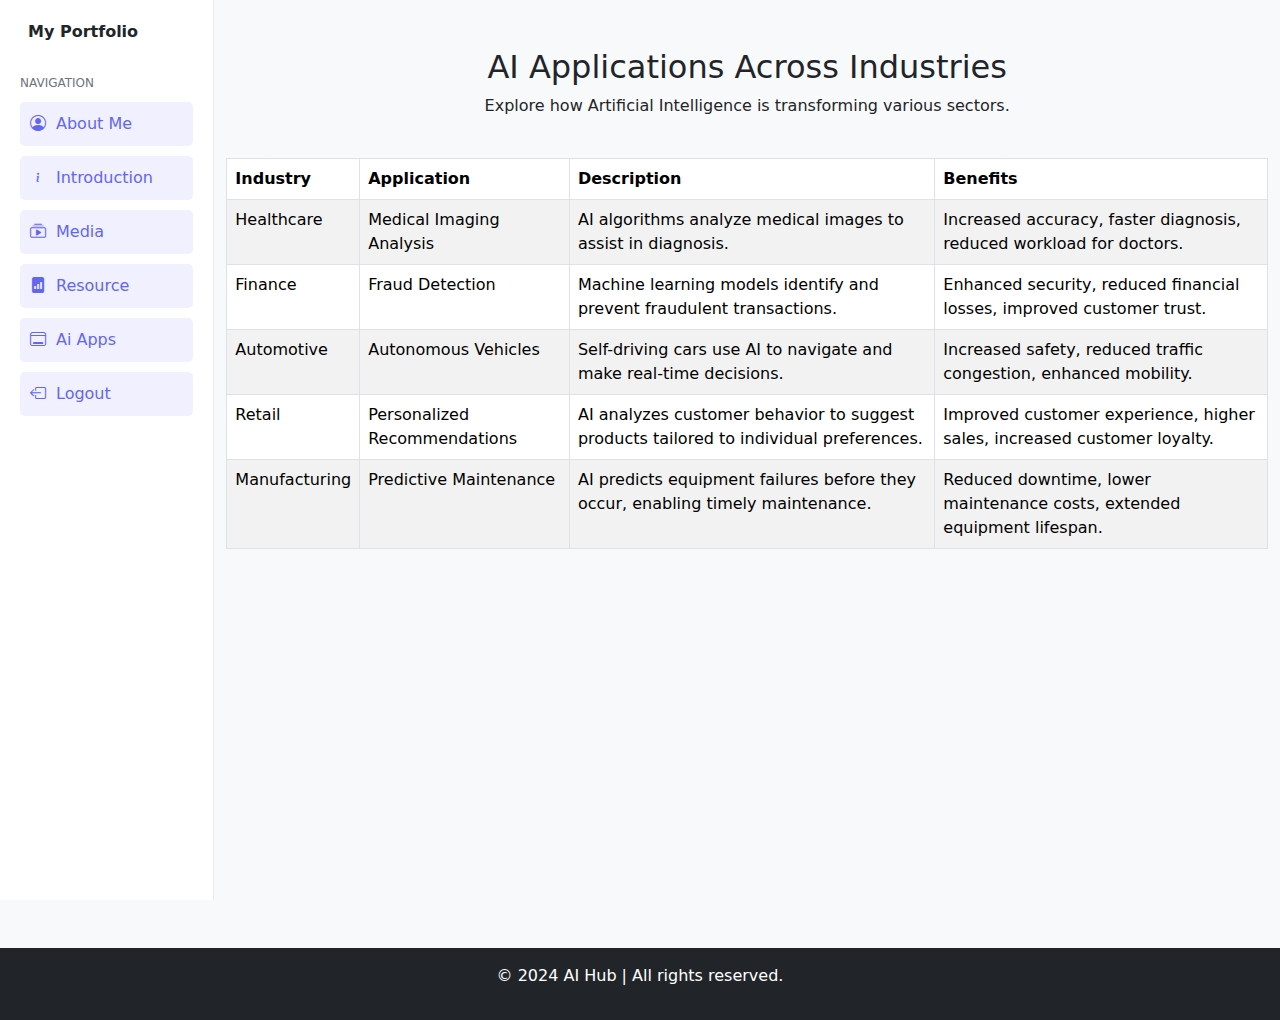
<file: ai-app.html>
<!DOCTYPE html>
<html lang="en">
<head>
    <meta charset="UTF-8">
    <meta name="viewport" content="width=device-width, initial-scale=1.0">
    <link href="https://cdn.jsdelivr.net/npm/bootstrap@5.3.0/dist/css/bootstrap.min.css" rel="stylesheet">
    <link rel="stylesheet" href="https://cdn.jsdelivr.net/npm/bootstrap-icons@1.11.1/font/bootstrap-icons.css">
    <link rel="stylesheet" href="/styles.css">
    <title>Document</title>
</head>
<body>

    <div class="wrapper">

        <nav id="sidebar" class="bg-white d-md-block">
            <div class="sidebar-header">
                <div class="logo-container">
                    <span class="ms-2 fw-bold">My Portfolio</span>
                </div>
            </div>

            <div class="sidebar-menu">
                <p class="menu-label">NAVIGATION</p>
                <ul class="list-unstyled">
                    <li class="active">
                        <a href="index.html"><i class="bi bi-person-circle"></i> <span>About Me</span></a>
                    </li>
                    <li class="active">
                        <a href="introduction.html"><i class="bi bi-info"></i> <span>Introduction</span></a>
                    </li>
                    <li class="active">
                        <a href="media.html"><i class="bi bi-collection-play"></i> <span>Media</span></a>
                    </li>
                    
                    <li class="active">
                        <a href="resource.html"><i class="bi bi-file-bar-graph-fill"></i><span>Resource</span></a>
                    </li>
                    <li class="active">
                        <a href="ai-app.html"><i class="bi bi-window-desktop"></i> <span>Ai Apps</span></a>
                    </li>
                    <li class="active">
                        <a href="login.html"><i class="bi bi-box-arrow-left"></i> <span>Logout</span></a>
                    </li>
                </ul>
            </div>
        </nav>
        <section class="container mt-5">
            <h2 class="text-center">AI Applications Across Industries</h2>
            <p class="text-center">Explore how Artificial Intelligence is transforming various sectors.</p>
            
            <div class="table-responsive">
                <table class="table table-striped table-bordered mt-4">
                    <thead class="thead-dark">
                        <tr>
                            <th>Industry</th>
                            <th>Application</th>
                            <th>Description</th>
                            <th>Benefits</th>
                        </tr>
                    </thead>
                    <tbody>
                        <tr>
                            <td>Healthcare</td>
                            <td>Medical Imaging Analysis</td>
                            <td>AI algorithms analyze medical images to assist in diagnosis.</td>
                            <td>Increased accuracy, faster diagnosis, reduced workload for doctors.</td>
                        </tr>
                        <tr>
                            <td>Finance</td>
                            <td>Fraud Detection</td>
                            <td>Machine learning models identify and prevent fraudulent transactions.</td>
                            <td>Enhanced security, reduced financial losses, improved customer trust.</td>
                        </tr>
                        <tr>
                            <td>Automotive</td>
                            <td>Autonomous Vehicles</td>
                            <td>Self-driving cars use AI to navigate and make real-time decisions.</td>
                            <td>Increased safety, reduced traffic congestion, enhanced mobility.</td>
                        </tr>
                        <tr>
                            <td>Retail</td>
                            <td>Personalized Recommendations</td>
                            <td>AI analyzes customer behavior to suggest products tailored to individual preferences.</td>
                            <td>Improved customer experience, higher sales, increased customer loyalty.</td>
                        </tr>
                        <tr>
                            <td>Manufacturing</td>
                            <td>Predictive Maintenance</td>
                            <td>AI predicts equipment failures before they occur, enabling timely maintenance.</td>
                            <td>Reduced downtime, lower maintenance costs, extended equipment lifespan.</td>
                        </tr>
                    </tbody>
                </table>
            </div>
        </section>
    </div>
    <footer class="bg-dark text-white text-center py-3 mt-5">
        <p>&copy; 2024 AI Hub | All rights reserved.</p>
    </footer>
</body>
</html>
</file>
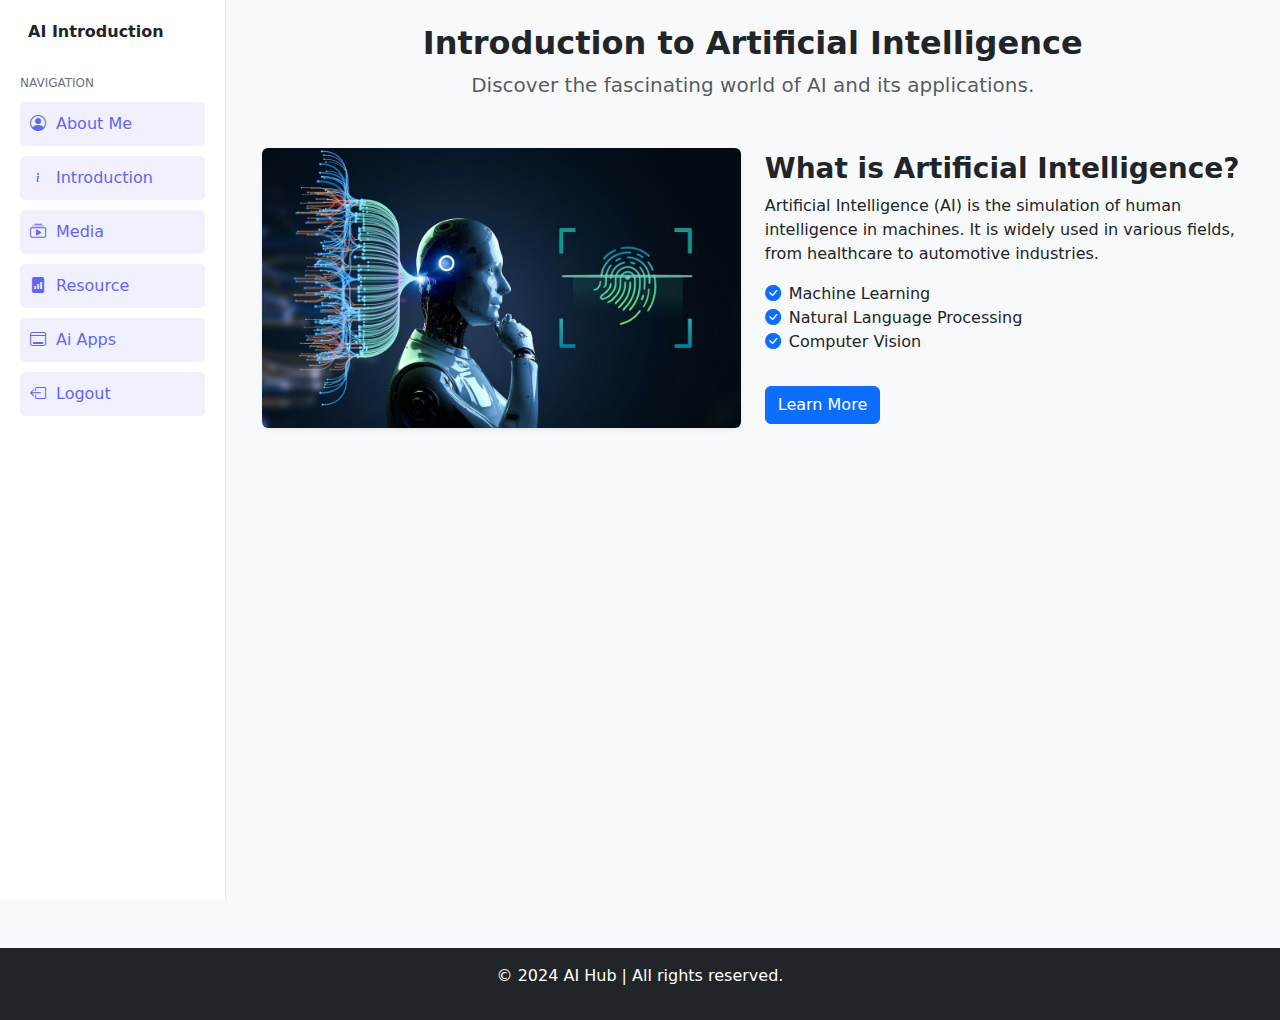
<file: introduction.html>
<!DOCTYPE html>
<html lang="en">

<head>
    <meta charset="UTF-8">
    <meta name="viewport" content="width=device-width, initial-scale=1.0">
    <title>My Video Collection</title>
    <link href="https://cdn.jsdelivr.net/npm/bootstrap@5.3.0/dist/css/bootstrap.min.css" rel="stylesheet">
    <link rel="stylesheet" href="https://cdn.jsdelivr.net/npm/bootstrap-icons@1.11.1/font/bootstrap-icons.css">
    <link rel="stylesheet" href="../styles.css">
</head>

<body>
    <div class="wrapper">
        <nav id="sidebar" class="bg-white d-md-block">
            <div class="sidebar-header">
                <div class="logo-container">
                    <span class="ms-2 fw-bold">AI Introduction</span>
                </div>
            </div>

            <div class="sidebar-menu">
                <p class="menu-label">NAVIGATION</p>
                <ul class="list-unstyled">
                    <li class="active">
                        <a href="index.html"><i class="bi bi-person-circle"></i> <span>About Me</span></a>
                    </li>
                    <li class="active">
                        <a href="introduction.html"><i class="bi bi-info"></i> <span>Introduction</span></a>
                    </li>
                    <li class="active">
                        <a href="media.html"><i class="bi bi-collection-play"></i> <span>Media</span></a>
                    </li>
                    
                    <li class="active">
                        <a href="resource.html"><i class="bi bi-file-bar-graph-fill"></i><span>Resource</span></a>
                    </li>
                    <li class="active">
                        <a href="ai-app.html"><i class="bi bi-window-desktop"></i> <span>Ai Apps</span></a>
                    </li>
                    <li class="active">
                        <a href="login.html"><i class="bi bi-box-arrow-left"></i> <span>Logout</span></a>
                    </li>
                </ul>
            </div>
        </nav>

        <main class="flex-grow-1 ms-auto p-4" style="margin-left: 250px;">
            <div class="container">
                <div class="text-center mb-5">
                    <h2 class="fw-bold">Introduction to Artificial Intelligence</h2>
                    <p class="lead text-muted">Discover the fascinating world of AI and its applications.</p>
                </div>
                <div class="row align-items-center">
                    <div class="col-md-6">
                        <img src="image/6440f9477c2a321f0dd6ab61_How Artificial Intelligence (AI) Is Used In Biometrics.jpg" alt="AI Image" class="img-fluid rounded shadow-sm">
                    </div>
                    <div class="col-md-6">
                        <h3 class="fw-semibold">What is Artificial Intelligence?</h3>
                        <p>Artificial Intelligence (AI) is the simulation of human intelligence in machines. It is widely used in various fields, from healthcare to automotive industries.</p>
                        <ul class="list-unstyled">
                            <li><i class="bi bi-check-circle-fill text-primary me-2"></i>Machine Learning</li>
                            <li><i class="bi bi-check-circle-fill text-primary me-2"></i>Natural Language Processing</li>
                            <li><i class="bi bi-check-circle-fill text-primary me-2"></i>Computer Vision</li>
                        </ul>
                        <a href="https://en.wikipedia.org/wiki/Artificial_intelligence" class="btn btn-primary mt-3" target="_blank">Learn More</a>
                    </div>
                </div>
            </div>
        </main>
    </div>
    <footer class="bg-dark text-white text-center py-3 mt-5">
        <p>&copy; 2024 AI Hub | All rights reserved.</p>
    </footer>

    <script src="https://cdn.jsdelivr.net/npm/bootstrap@5.3.0/dist/js/bootstrap.bundle.min.js"></script>
</body>

</html>
</file>
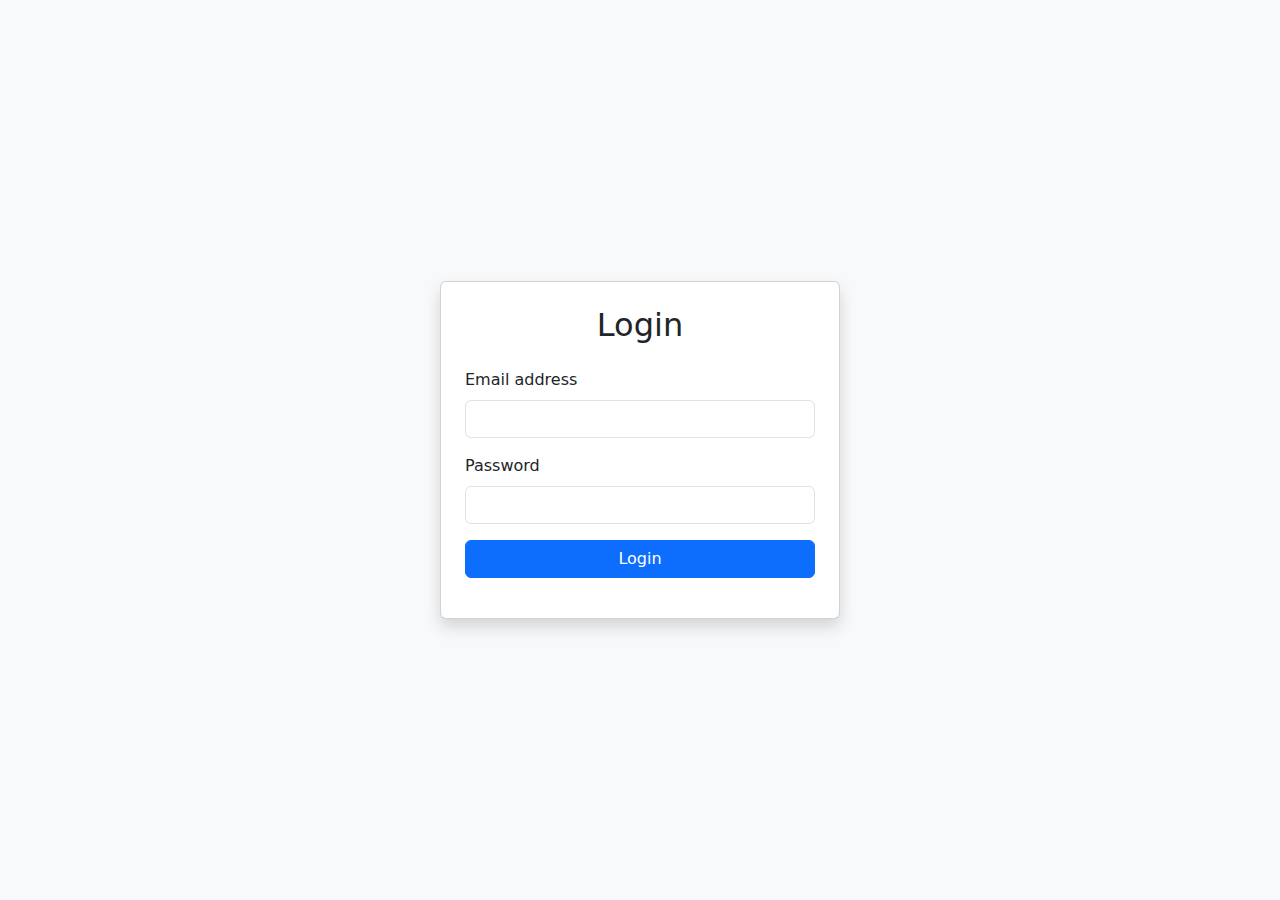
<file: login.html>
<!DOCTYPE html>
<html lang="en">

<head>
    <meta charset="UTF-8">
    <meta name="viewport" content="width=device-width, initial-scale=1.0">
    <title>Login</title>
    <link href="https://cdn.jsdelivr.net/npm/bootstrap@5.3.0/dist/css/bootstrap.min.css" rel="stylesheet">
</head>

<body class="d-flex align-items-center justify-content-center" style="height: 100vh; background-color: #f8f9fa;">
    <div class="card shadow p-4" style="width: 100%; max-width: 400px;">
        <h2 class="text-center mb-4">Login</h2>

        <form action="index.html">
            <div class="mb-3">
                <label for="email" class="form-label">Email address</label>
                <input type="email" class="form-control" id="email" name="email" required>
            </div>
            <div class="mb-3">
                <label for="password" class="form-label">Password</label>
                <input type="password" class="form-control" id="password" name="password" required>
            </div>
            <div class="d-flex justify-content-between align-items-center mb-3">
                <button class="btn btn-primary w-100" type="submit">Login</button>
            </div>
        </form>
    </div>

    <script src="https://cdn.jsdelivr.net/npm/bootstrap@5.3.0/dist/js/bootstrap.bundle.min.js"></script>
</body>

</html>
</file>
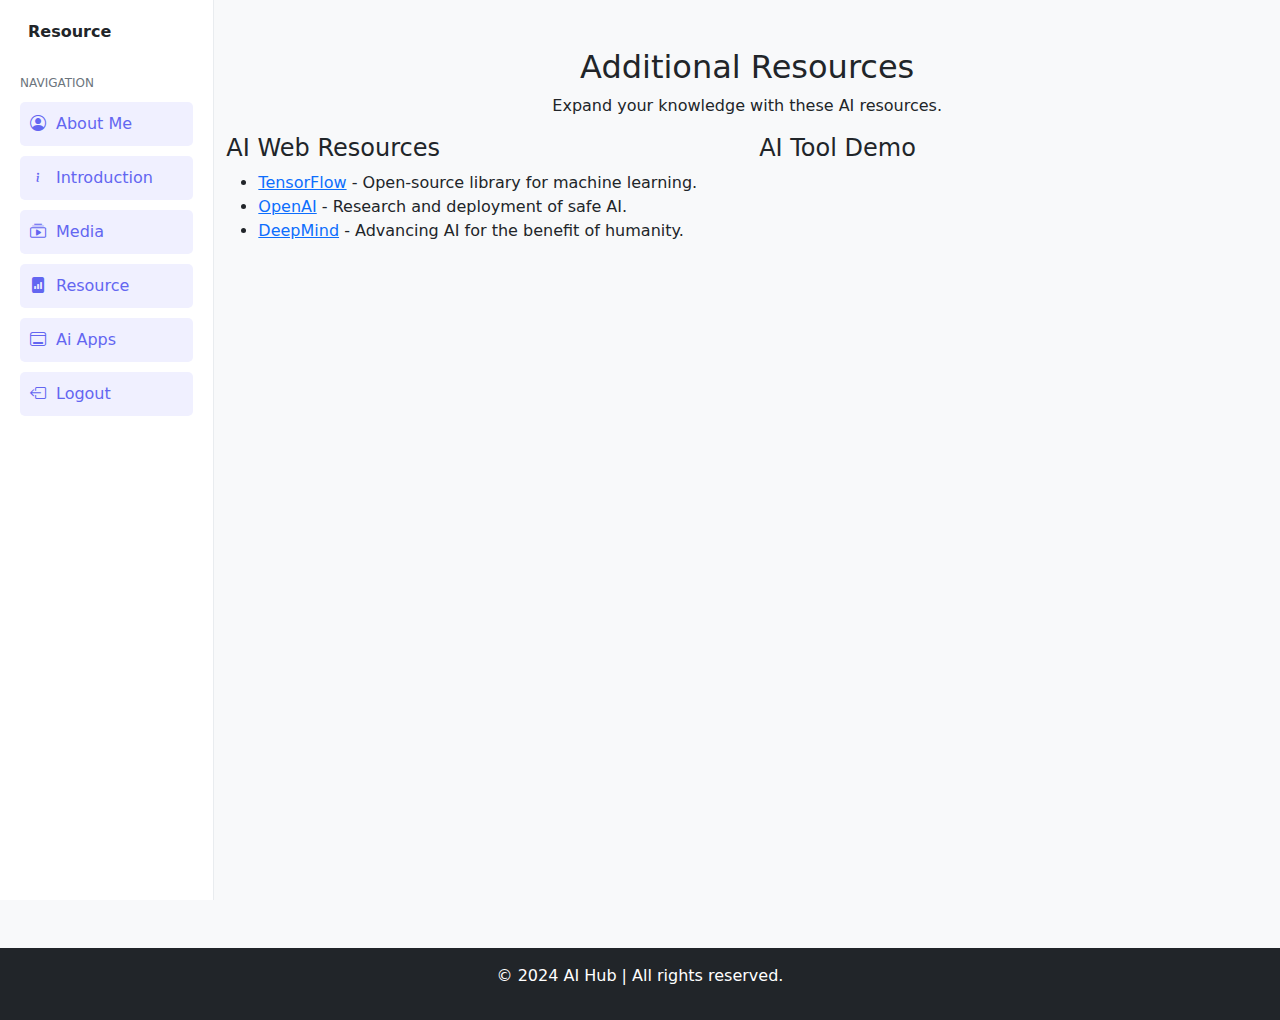
<file: resource.html>
<!DOCTYPE html>
<html lang="en">
<head>
    <meta charset="UTF-8">
    <meta name="viewport" content="width=device-width, initial-scale=1.0">
    <title>Document</title>
    <link href="https://cdn.jsdelivr.net/npm/bootstrap@5.3.0/dist/css/bootstrap.min.css" rel="stylesheet">
    <link rel="stylesheet" href="https://cdn.jsdelivr.net/npm/bootstrap-icons@1.11.1/font/bootstrap-icons.css">
    <link rel="stylesheet" href="/styles.css">
</head>
<body>

    <div class="wrapper">
        <nav id="sidebar" class="bg-white d-md-block">
            <div class="sidebar-header">
                <div class="logo-container">
                    <span class="ms-2 fw-bold">Resource</span>
                </div>
            </div>

            <div class="sidebar-menu">
                <p class="menu-label">NAVIGATION</p>
                <ul class="list-unstyled">
                    <li class="active">
                        <a href="index.html"><i class="bi bi-person-circle"></i> <span>About Me</span></a>
                    </li>
                    <li class="active">
                        <a href="introduction.html"><i class="bi bi-info"></i> <span>Introduction</span></a>
                    </li>
                    <li class="active">
                        <a href="media.html"><i class="bi bi-collection-play"></i> <span>Media</span></a>
                    </li>
                    
                    <li class="active">
                        <a href="resource.html"><i class="bi bi-file-bar-graph-fill"></i><span>Resource</span></a>
                    </li>
                    <li class="active">
                        <a href="ai-app.html"><i class="bi bi-window-desktop"></i> <span>Ai Apps</span></a>
                    </li>
                    <li class="active">
                        <a href="login.html"><i class="bi bi-box-arrow-left"></i> <span>Logout</span></a>
                    </li>
                </ul>
            </div>
        </nav>

        <section id="resources" class="container mt-5">
            <h2 class="text-center">Additional Resources</h2>
            <p class="text-center">Expand your knowledge with these AI resources.</p>
            
            <div class="row">
                <div class="col-md-6">
                    <h4>AI Web Resources</h4>
                    <ul>
                        <li><a href="https://www.tensorflow.org/" target="_blank">TensorFlow</a> - Open-source library for machine learning.</li>
                        <li><a href="https://www.openai.com/" target="_blank">OpenAI</a> - Research and deployment of safe AI.</li>
                        <li><a href="https://deepmind.com/" target="_blank">DeepMind</a> - Advancing AI for the benefit of humanity.</li>
                    </ul>
                </div>
                
                <div class="col-md-6">
                    <h4>AI Tool Demo</h4>
                    <iframe width="100%" height="250" src="https://www.youtube.com/embed/2ePf9rue1Ao" frameborder="0" allow="accelerometer; autoplay; encrypted-media; gyroscope; picture-in-picture" allowfullscreen></iframe>
                </div>
            </div>
        </section>
    </div>

    <footer class="bg-dark text-white text-center py-3 mt-5">
        <p>&copy; 2024 AI Hub | All rights reserved.</p>
    </footer>
    
</body>
</html>
</file>
<file: styles.css>
body {
    background-color: #f8f9fa;
}

.wrapper {
    display: flex;
}

#sidebar {
    width: 250px;
    min-height: 100vh;
    padding: 20px;
    border-right: 1px solid #e9ecef;
}

.logo-container {
    display: flex;
    align-items: center;
    margin-bottom: 30px;
}

.menu-label {
    color: #6c757d;
    font-size: 12px;
    margin-bottom: 10px;
}

.sidebar-menu ul li {
    margin-bottom: 10px;
}

.sidebar-menu ul li a {
    color: #495057;
    text-decoration: none;
    display: flex;
    align-items: center;
    padding: 10px;
    border-radius: 5px;
}

.sidebar-menu ul li a i {
    margin-right: 10px;
}

.sidebar-menu ul li.active a {
    background-color: #f0f0ff;
    color: #6366f1;
}

#content {
    flex: 1;
}

.navbar {
    padding: 15px 30px;
    border-bottom: 1px solid #e9ecef;
}

.search-box {
    position: relative;
    background-color: #f8f9fa;
    border-radius: 20px;
    padding: 5px 15px;
}

.search-box input {
    border: none;
    background: none;
    outline: none;
    padding-left: 25px;
}

.search-box i {
    position: absolute;
    left: 10px;
    top: 50%;
    transform: translateY(-50%);
}

.theme-toggle .btn,
.notifications .btn {
    border-radius: 50%;
    width: 40px;
    height: 40px;
    padding: 0;
    display: inline-flex;
    align-items: center;
    justify-content: center;
}

.stats-icon {
    width: 50px;
    height: 50px;
    border-radius: 10px;
    display: flex;
    align-items: center;
    justify-content: center;
}

.card {
    border: none;
    box-shadow: 0 0 10px rgba(0,0,0,0.05);
    border-radius: 10px;
}

.form-select {
    border-color: #e9ecef;
    cursor: pointer;
}

@media (max-width: 768px) {
    #sidebar {
        position: fixed;
        top: 0;
        left: -250px;
        z-index: 1000;
        transition: left 0.3s ease-in-out;
    }
    
    #sidebar.active {
        left: 0;
    }
    
    .logo-container span,
    .sidebar-menu ul li a span {
        display: none;
    }
    
    .sidebar-menu ul li a i {
        margin-right: 0;
    }
    
    .navbar-toggler {
        display: block;
    }

    .col-row {
        column-count: 2;
    }

}
</file>
